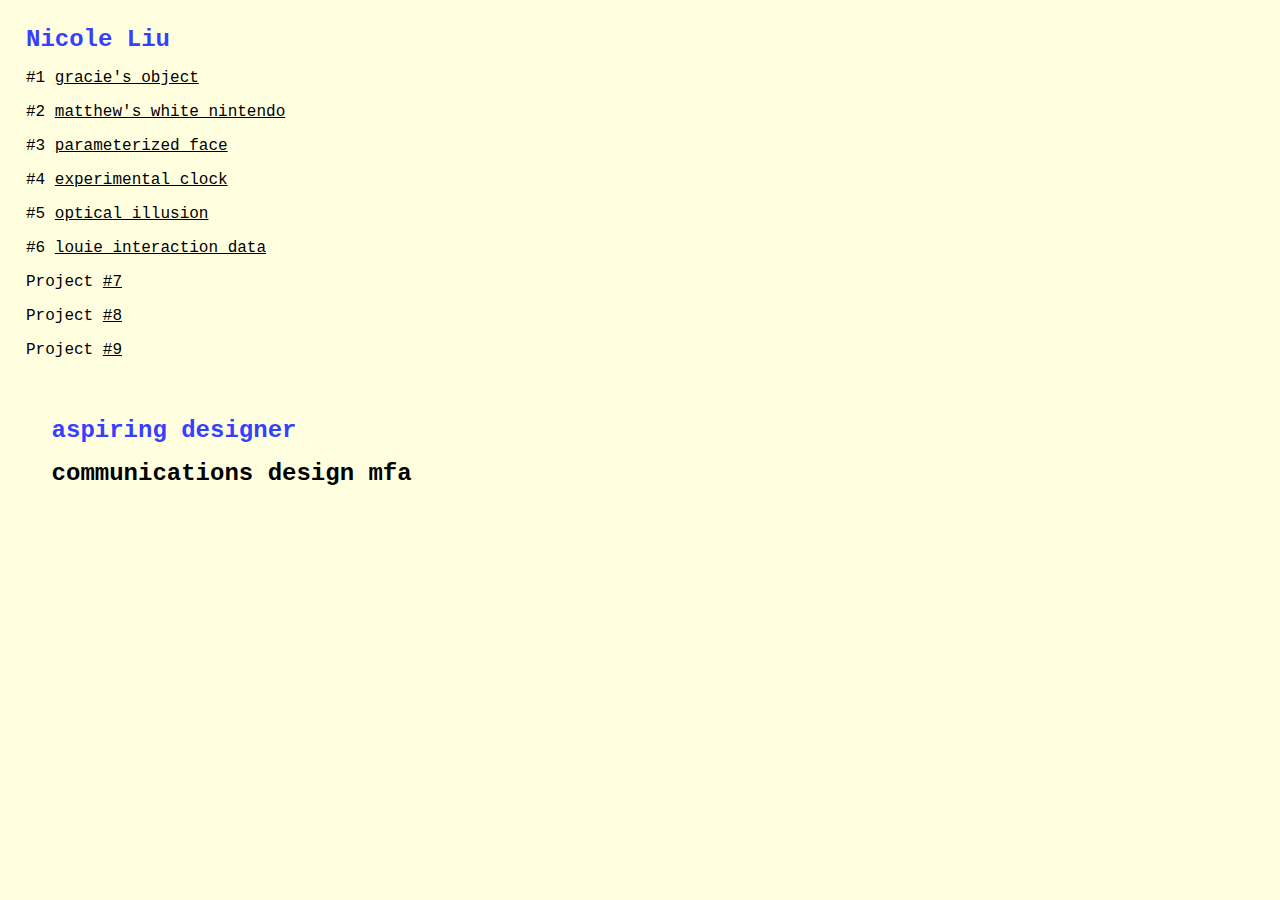
<file: index.html>
<!DOCTYPE html>
<html lang="en">
  <head>
    <title>Nicole Liu | Critical Computation Portfolio</title>
    <meta charset="utf-8" />
    <meta http-equiv="X-UA-Compatible" content="IE=edge" />
    <meta name="viewport" content="width=device-width, initial-scale=1" />

    <!-- import the webpage's stylesheet -->
    <link rel="stylesheet" href="style.css" />

    <!-- import the webpage's javascript file -->
    <script src="/script.js" defer></script>

  </head>
  <body>
    
<!-- navigation menu -->
    <nav>
      <h1>Nicole Liu</h1>
      <ul>
        <li>#1 <a href="p1.html">gracie's object</a></li>
        <li>#2 <a href="p2.html">matthew's white nintendo</a></li>
        <li>#3 <a href="p3.html">parameterized face</a></li>
        <li>#4 <a href="p4.html">experimental clock</a></li>
        <li>#5 <a href="p5.html">optical illusion</a></li>
        <li>#6 <a href="p6.html">louie interaction data</a></li>
        <li>Project <a href="p7.html">#7</a></li>
        <li>Project <a href="p8.html">#8</a></li>
        <li>Project <a href="p9.html">#9</a></li>
      </ul>
    </nav>
    
<!-- main content -->
    <div class="content">
      <h1>
        aspiring designer
      </h1>
      <h2 class="special-h2">
        communications design mfa
      </h2>
    </div>
  </body>
</html>
</file>
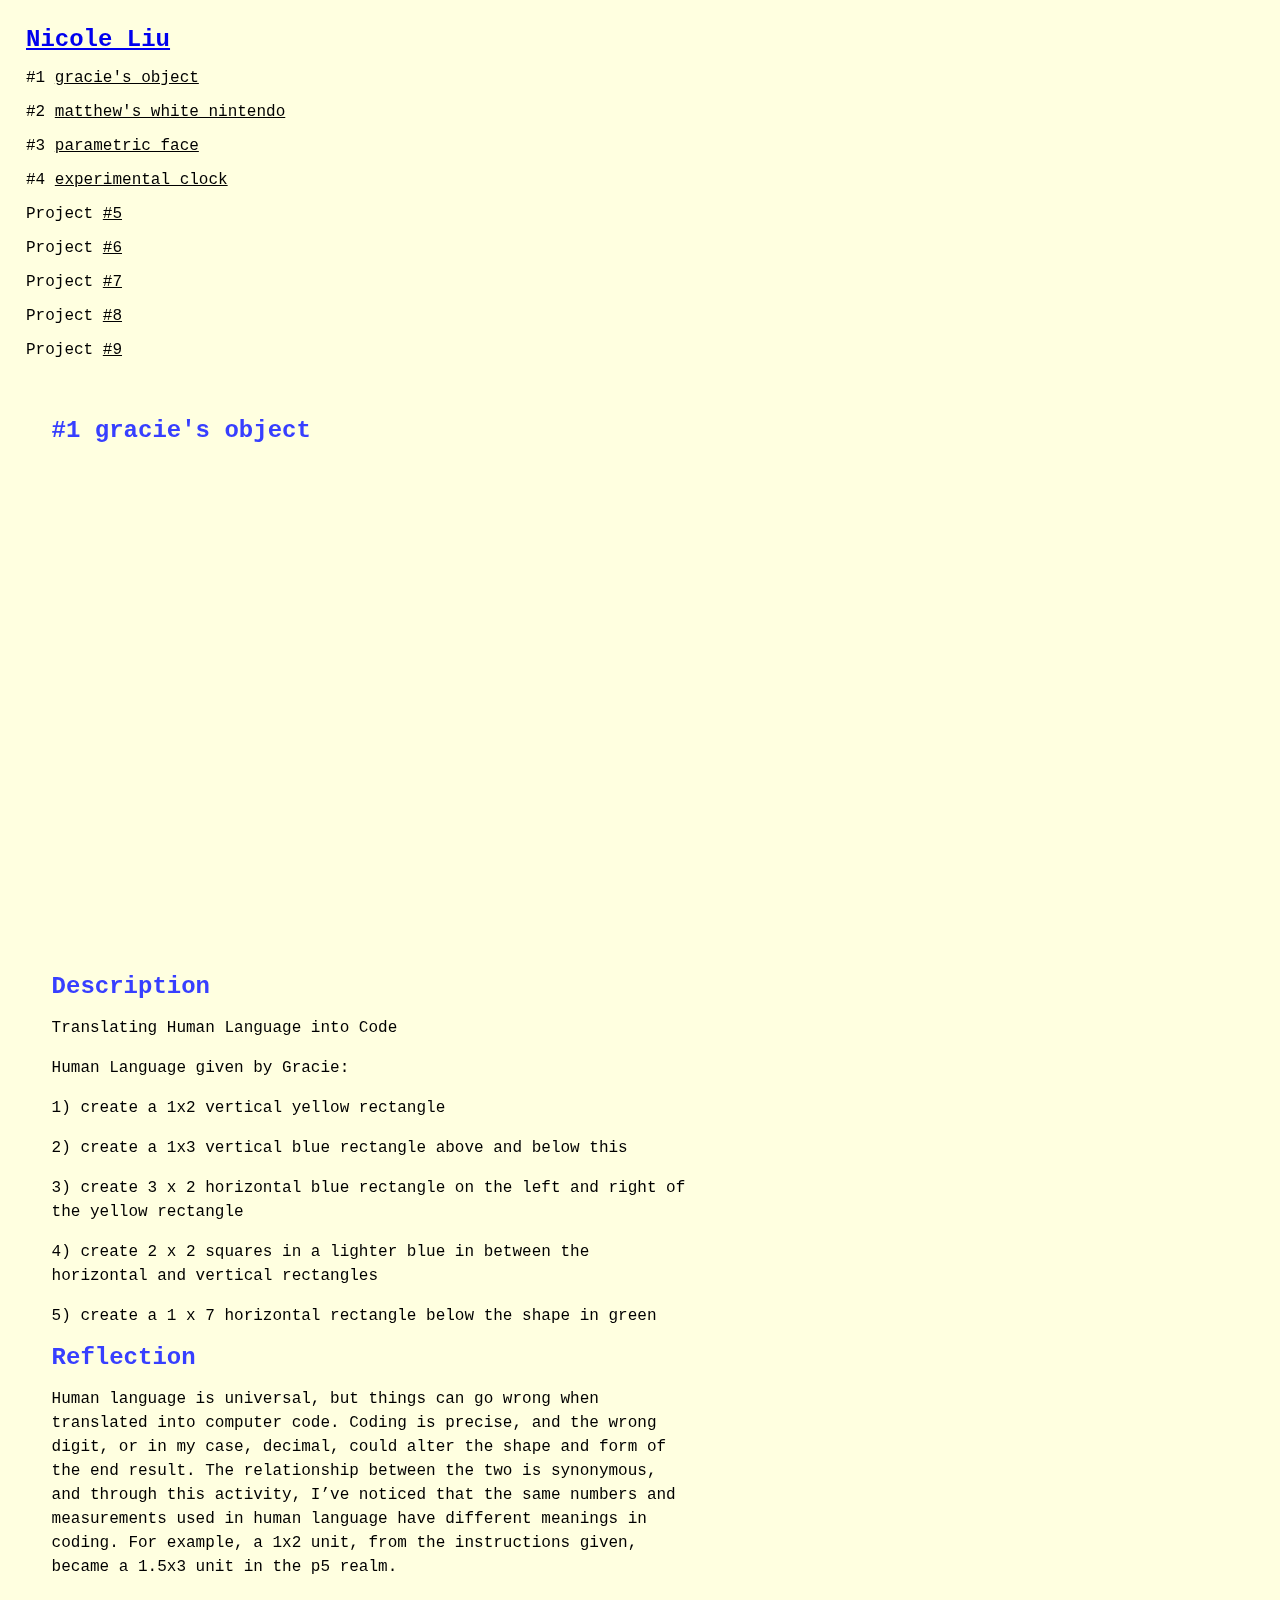
<file: p1.html>
<!DOCTYPE html>
<html lang="en">
  <head>
    <title>gracie's object | Code 2 Portfolio</title>
    <meta charset="utf-8" />
    <meta http-equiv="X-UA-Compatible" content="IE=edge" />
    <meta name="viewport" content="width=device-width, initial-scale=1" />

    <!-- import the webpage's stylesheet -->
    <link rel="stylesheet" href="style.css" />

    <!-- import the webpage's javascript file -->
    <script src="/script.js" defer></script>
  </head>

  <body>
    <!-- navigation menu -->
    <nav>
      <h1><a href="index.html">Nicole Liu</a></h1>
      <ul>
        <li>#1 <a href="p1.html">gracie's object</a></li>
        <li>#2 <a href="p2.html">matthew's white nintendo</a></li>
        <li>#3 <a href="p3.html">parametric face</a></li>
        <li>#4 <a href="p4.html">experimental clock</a></li>
        <li>Project <a href="p5.html">#5</a></li>
        <li>Project <a href="p6.html">#6</a></li>
        <li>Project <a href="p7.html">#7</a></li>
        <li>Project <a href="p8.html">#8</a></li>
        <li>Project <a href="p9.html">#9</a></li>
      </ul>
    </nav>

    <!-- main content -->
    <div class="content">
      <!-- 1. give your project  a titile -->

      <h1>
        #1 gracie's object
      </h1>

      <!-- 2. embed your p5 sketch -->

      <div class="fullwidth">
        <!-- below width and height refers to the dimensions of your sketch-->

        <iframe 
                allow="camera"
          style="width: 500px; height: 500px; overflow: hidden;"
          scrolling="no"
          frameborder="0" src="https://editor.p5js.org/nliu8/full/qN1b0EPiq"></iframe>
      </div>

      <!-- 3. write a short description to describe what the work is about -->
      <h1>
        Description
      </h1>

      <p>
        Translating Human Language into Code
        </p>
        <p>Human Language given by Gracie: 
      </p>
        <p>1) create a 1x2 vertical yellow rectangle
        </p>
        <p>2) create a 1x3 vertical blue rectangle above and below this
        </p>
        <p>3) create 3 x 2 horizontal blue rectangle on the left and right of the yellow rectangle
        </p>
        <p>4) create 2 x 2 squares in a lighter blue in between the horizontal and vertical rectangles
        </p>
        <p>5) create a 1 x 7 horizontal rectangle below the shape in green

      </p>
      <!-- 4. reflection -->
      <h1>
        Reflection
      </h1>

      <p>
        Human language is universal, but things can go wrong when translated into computer code. Coding is precise, and the wrong digit, or in my case, decimal, could alter the shape and form of the end result. The relationship between the two is synonymous, and through this activity, I’ve noticed that the same numbers and measurements used in human language have different meanings in coding. For example, a 1x2 unit, from the instructions given, became a 1.5x3 unit in the p5 realm. 
      </p>

      <!-- 5. reflection -->
  
        
      </p>
    </div>
  </body>
</html>
</file>
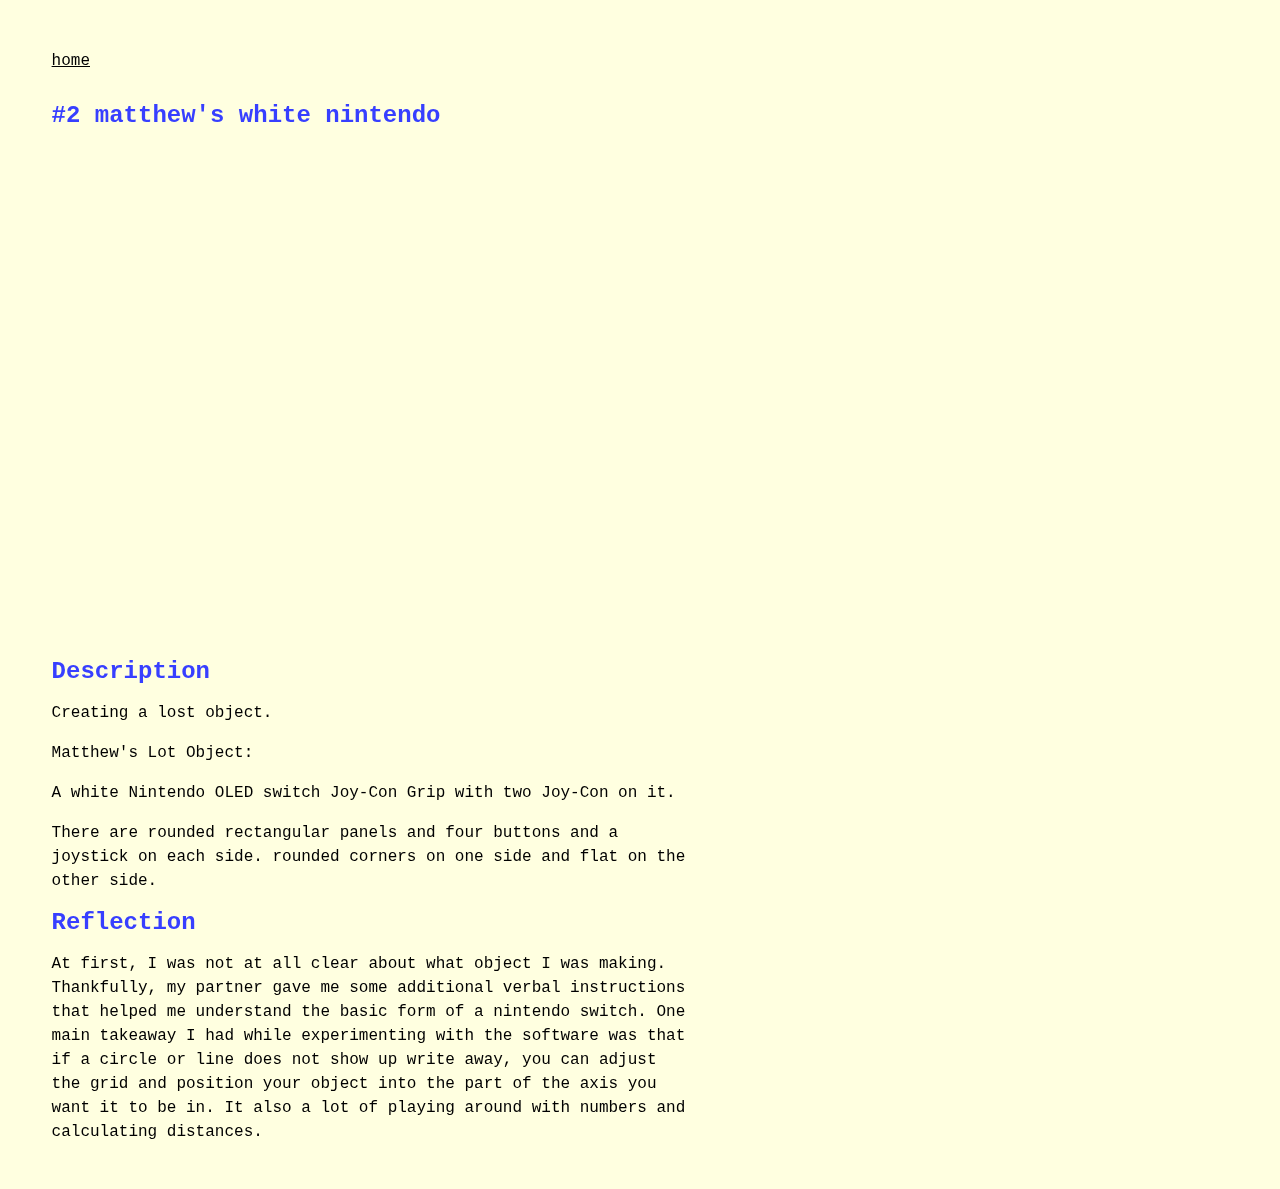
<file: p2.html>
<!DOCTYPE html>
<html lang="en">
  <head>
    <title>matthew's white nintendo | Code 2 Portfolio</title>
    <meta charset="utf-8" />
    <meta http-equiv="X-UA-Compatible" content="IE=edge" />
    <meta name="viewport" content="width=device-width, initial-scale=1" />

    <!-- import the webpage's stylesheet -->
    <link rel="stylesheet" href="style.css" />

    <!-- import the webpage's javascript file -->
    <script src="/script.js" defer></script>
  </head>

  <body>
    <!-- navigation menu -->
    <div class="nav">
      <h1><a href="p2.html">Nicole Liu</a></h1>
      <ul>
        <li>Project <a href="p1.html">#1</a></li>
        <li>Project <a href="p2.html">#2</a></li>
        <li>Project <a href="p3.html">#3</a></li>
        <li>Project <a href="p4.html">#4</a></li>
        <li>Project <a href="p5.html">#5</a></li>
        <li>Project <a href="p6.html">#6</a></li>
        <li>Project <a href="p7.html">#7</a></li>
        <li>Project <a href="p8.html">#8</a></li>
        <li>Project <a href="p9.html">#9</a></li>
      </ul>
    </div>

    <!-- main content -->
    <div class="content">
       <!-- 1. give your project  a titile -->

       <li>
<a href="index.html">home</a></li>
      <h1>

 #2 matthew's white nintendo
      </h1>

      <!-- 2. embed your p5 sketch -->

      <div class="fullwidth">
        <!-- below width and height refers to the dimensions of your sketch-->

        <iframe 
                allow="camera"
          style="width: 500px; height: 500px; overflow: hidden;"
          scrolling="no"
          frameborder="0" src="https://editor.p5js.org/nliu8/full/RFnZkA1BV"></iframe>
      </div>

      <!-- 3. write a short description to describe what the work is about -->
      <h1>
        Description
      </h1>

      <p>
        Creating a lost object.
        </p>
        <p>Matthew's Lot Object:
        </p>
        <p>A white Nintendo OLED switch Joy-Con Grip  with two Joy-Con on it. 
        </p>
        <p>There are rounded rectangular panels and four buttons and a joystick on each side. rounded corners on one side and flat on the other side. 

      </p>

      <!-- 4. reflection -->
      <h1>
        Reflection
      </h1>

      <p>
        At first, I was not at all clear about what object I was making. Thankfully, my partner gave me some additional verbal instructions that helped me understand the basic form of a nintendo switch. One main takeaway I had while experimenting with the software was that if a circle or line does not show up write away, you can adjust the grid and position your object into the part of the axis you want it to be in. It also a lot of playing around with numbers and calculating distances.
      </p>

      <!-- 5. reflection -->
      <h1>
        
      </p>
    </div>
  </body>
</html>

    
      </p>
    </div>
  </body>
</html>
</file>
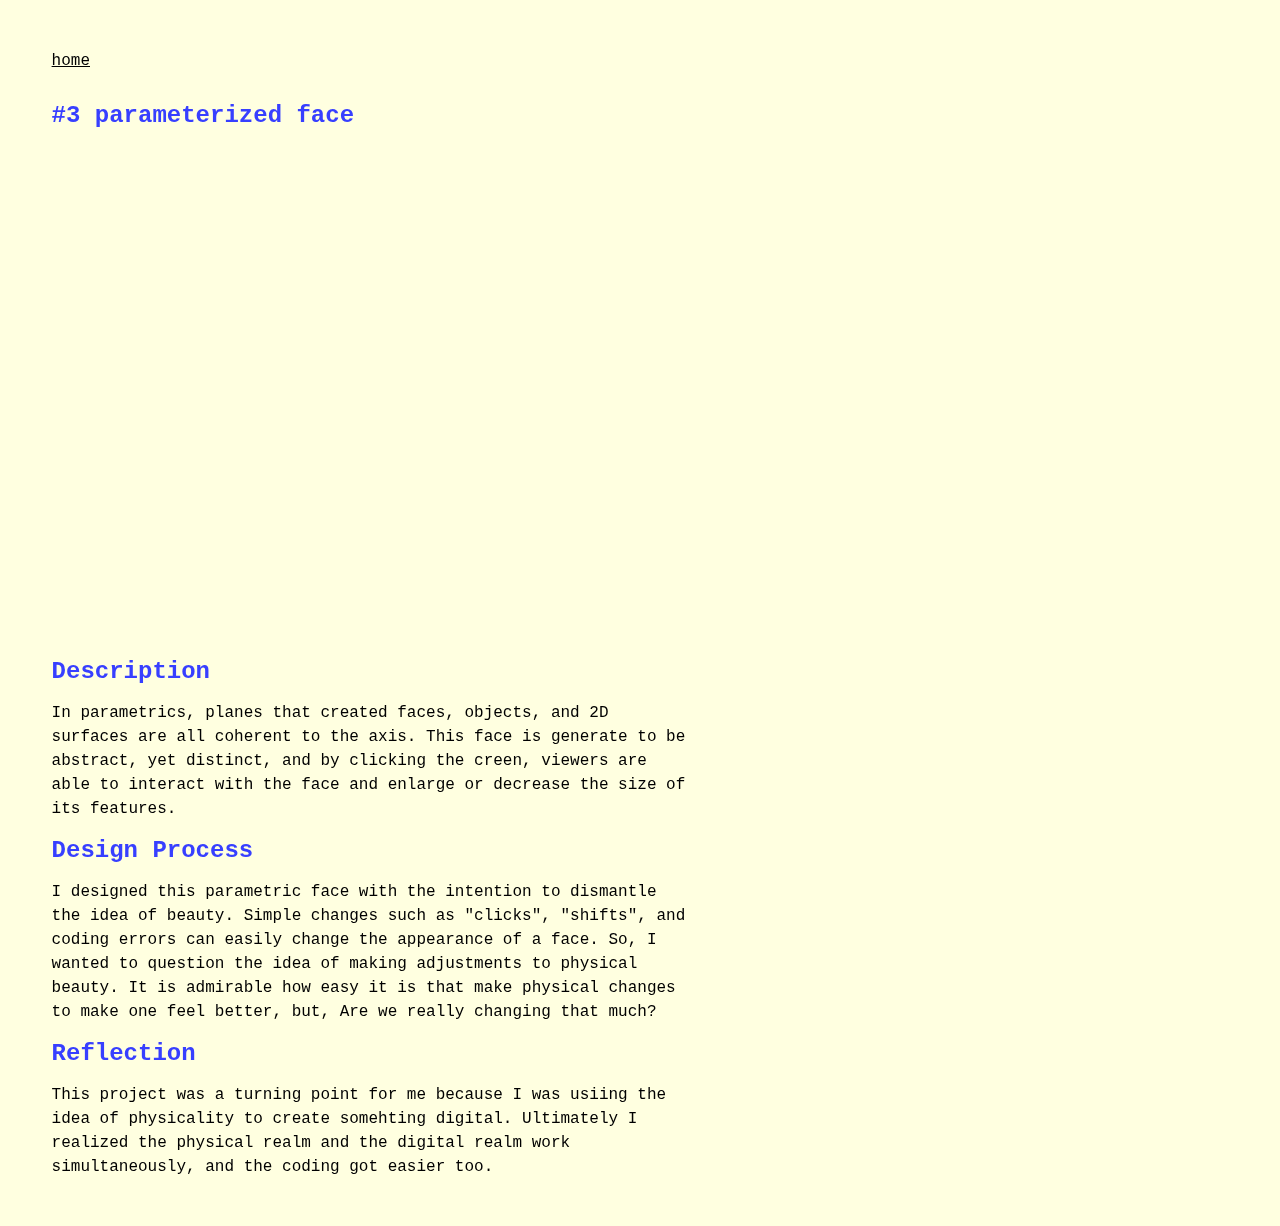
<file: p3.html>
<!DOCTYPE html>
<html lang="en">
  <head>
    <title>parameterized face | Code 2 Portfolio</title>
    <meta charset="utf-8" />
    <meta http-equiv="X-UA-Compatible" content="IE=edge" />
    <meta name="viewport" content="width=device-width, initial-scale=1" />

    <!-- import the webpage's stylesheet -->
    <link rel="stylesheet" href="style.css" />

    <!-- import the webpage's javascript file -->
    <script src="/script.js" defer></script>
  </head>

  <body>
    <!-- navigation menu -->
    <div class="nav">
      <h1><a href="p1.html">Nicole Liu</a></h1>
      <ul>
        <li>Project <a href="p1.html">#1</a></li>
        <li>Project <a href="p2.html">#2</a></li>
        <li>Project <a href="p3.html">#3</a></li>
        <li>Project <a href="p4.html">#4</a></li>
        <li>Project <a href="p5.html">#5</a></li>
        <li>Project <a href="p6.html">#6</a></li>
        <li>Project <a href="p7.html">#7</a></li>
        <li>Project <a href="p8.html">#8</a></li>
        <li>Project <a href="p9.html">#9</a></li>
      </ul>
    </div>
 <!-- main content -->
    <div class="content">
       <!-- 1. give your project  a titile -->
 <li>
<a href="index.html">home</a></li>
      <h1>
        #3 parameterized face
      </h1>

      <!-- 2. embed your p5 sketch -->

      <div class="fullwidth">
        <!-- below width and height refers to the dimensions of your sketch-->

        <iframe 
                allow="camera"
          style="width: 500px; height: 500px; overflow: hidden;"
          scrolling="no"
          frameborder="0" src="https://editor.p5js.org/nliu8/full/dDVDvk7Z6"></iframe>
      </div>

      <!-- 3. write a short description to describe what the work is about -->
      <h1>
        Description
      </h1>

      <p>
        In parametrics, planes that created faces, objects, and 2D surfaces are all coherent to the axis. This face is generate to be abstract, yet distinct, and by clicking the creen, viewers are able to interact with the face and enlarge or decrease the size of its features.
      </p>

      <!-- 4. reflection -->
      <h1>
        Design Process
      </h1>

      <p>
        I designed this parametric face with the intention to dismantle the idea of beauty. Simple changes such as "clicks", "shifts", and coding errors can easily change the appearance of a face. So, I wanted to question the idea of making adjustments to physical beauty. It is admirable how easy it is that make physical changes to make one feel better, but, Are we really changing that much?
      </p>


      <!-- 4. reflection -->
      <h1>
        Reflection
      </h1>

      <p>
       This project was a turning point for me because I was usiing the idea of physicality to create somehting digital. Ultimately I realized the physical realm and the digital realm work simultaneously, and the coding got easier too.
      </p>

     
    </div>
  </body>
</html>
</file>
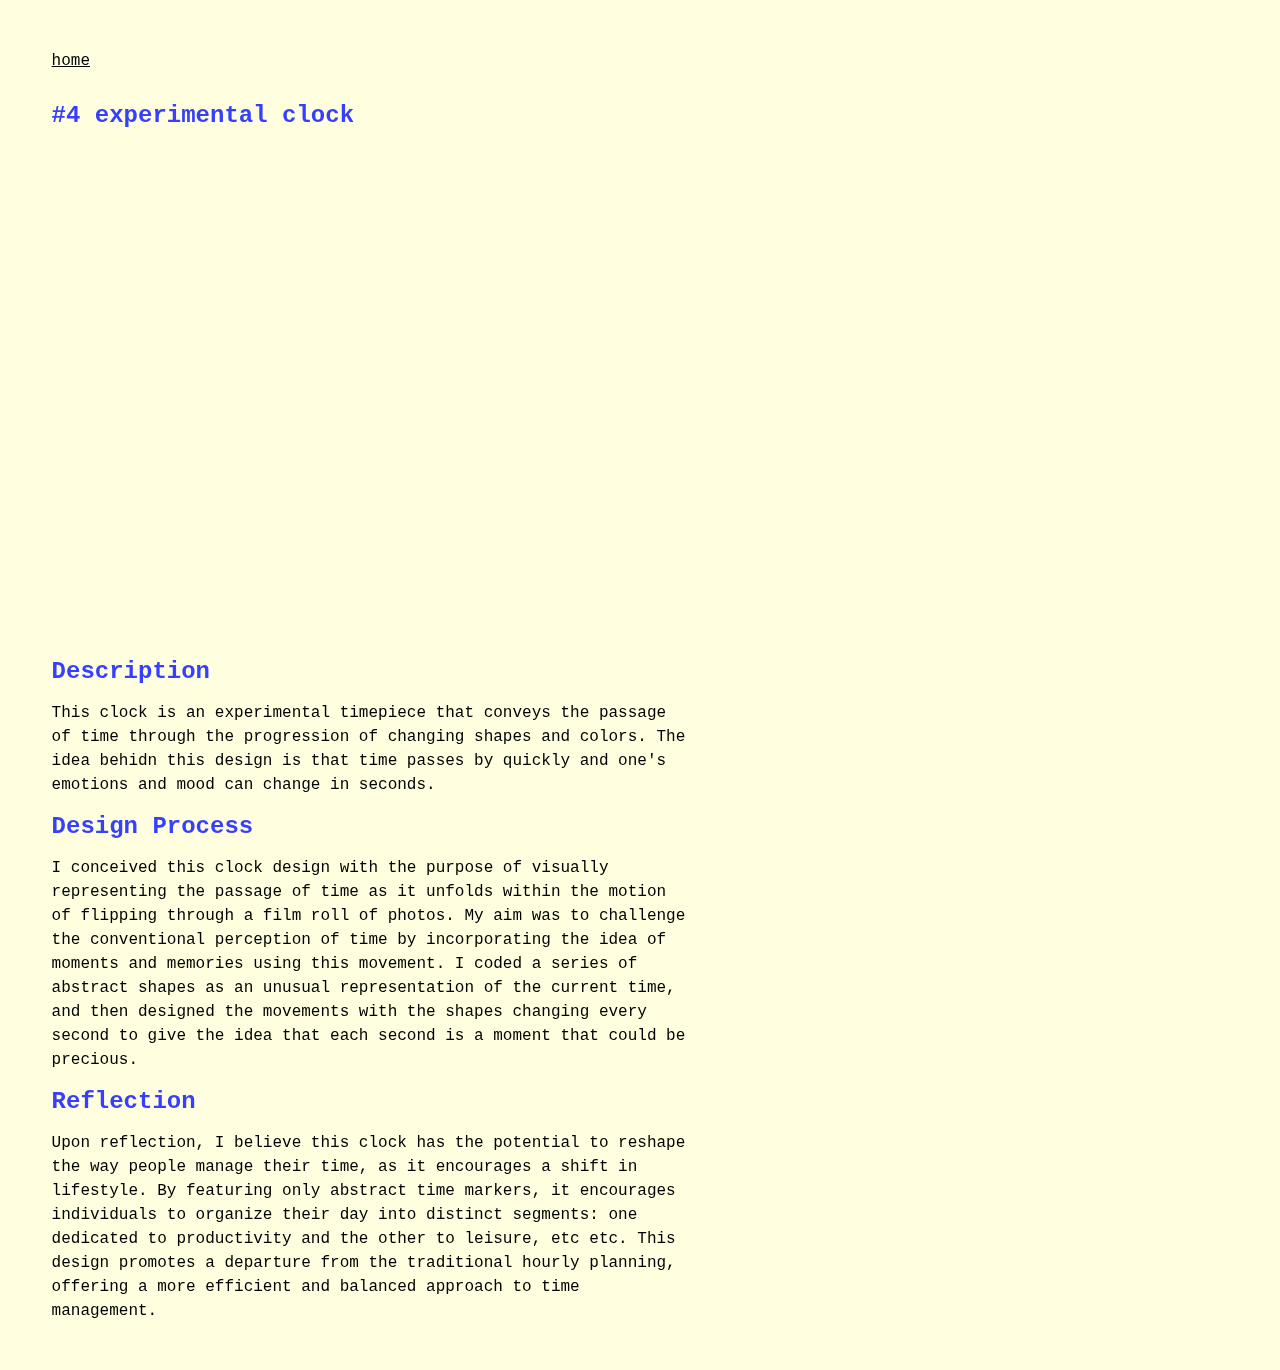
<file: p4.html>
<!DOCTYPE html>
<html lang="en">
  <head>
    <title>Your Name | Code 2 Portfolio</title>
    <meta charset="utf-8" />
    <meta http-equiv="X-UA-Compatible" content="IE=edge" />
    <meta name="viewport" content="width=device-width, initial-scale=1" />

    <!-- import the webpage's stylesheet -->
    <link rel="stylesheet" href="style.css" />

    <!-- import the webpage's javascript file -->
    <script src="/script.js" defer></script>
  </head>

  <body>
    <!-- navigation menu -->
    <div class="nav">
      <h1><a href="p1.html">Nicole Liu</a></h1>
      <ul>
        <li>Project <a href="p1.html">#1</a></li>
        <li>Project <a href="p2.html">#2</a></li>
        <li>Project <a href="p3.html">#3</a></li>
        <li>Project <a href="p4.html">#4</a></li>
        <li>Project <a href="p5.html">#5</a></li>
        <li>Project <a href="p6.html">#6</a></li>
        <li>Project <a href="p7.html">#7</a></li>
        <li>Project <a href="p8.html">#8</a></li>
        <li>Project <a href="p9.html">#9</a></li>
      </ul>
    </div>

    <!-- main content -->
    <div class="content">
      <!-- 1. give your project  a titile -->
 <li>
<a href="index.html">home</a></li>
      <h1>
        #4 experimental clock
      </h1>

      <!-- 2. embed your p5 sketch -->

      <div class="fullwidth">
        <!-- below width and height refers to the dimensions of your sketch-->

        <iframe 
                allow="camera"
          style="width: 500px; height: 500px; overflow: hidden;"
          scrolling="no"
          frameborder="0" src="https://editor.p5js.org/nliu8/full/Tbyc9p8Me"></iframe>

      </div>

      <!-- 3. write a short description to describe what the work is about -->
      <h1>
        Description
      </h1>

      <p>
        This clock is an experimental timepiece that conveys the passage of time through the progression of changing shapes and colors. The idea behidn this design is that time passes by quickly and one's emotions and mood can change in seconds.
      </p>

      <!-- 4. reflection -->
      <h1>
        Design Process
      </h1>

      <p>
        I conceived this clock design with the purpose of visually representing the passage of time as it unfolds within the motion of flipping through a film roll of photos. My aim was to challenge the conventional perception of time by incorporating the idea of moments and memories using this movement. I coded a series of abstract shapes as an unusual representation of the current time, and then designed the movements with the shapes changing every second to give the idea that each second is a moment that could be precious. 
      </p>


      <!-- 4. reflection -->
      <h1>
        Reflection
      </h1>

      <p>
       Upon reflection, I believe this clock has the potential to reshape the way people manage their time, as it encourages a shift in lifestyle. By featuring only abstract time markers, it encourages individuals to organize their day into distinct segments: one dedicated to productivity and the other to leisure, etc etc. This design promotes a departure from the traditional hourly planning, offering a more efficient and balanced approach to time management.
    
    </div>
  </body>
</html>
      <p>
</file>
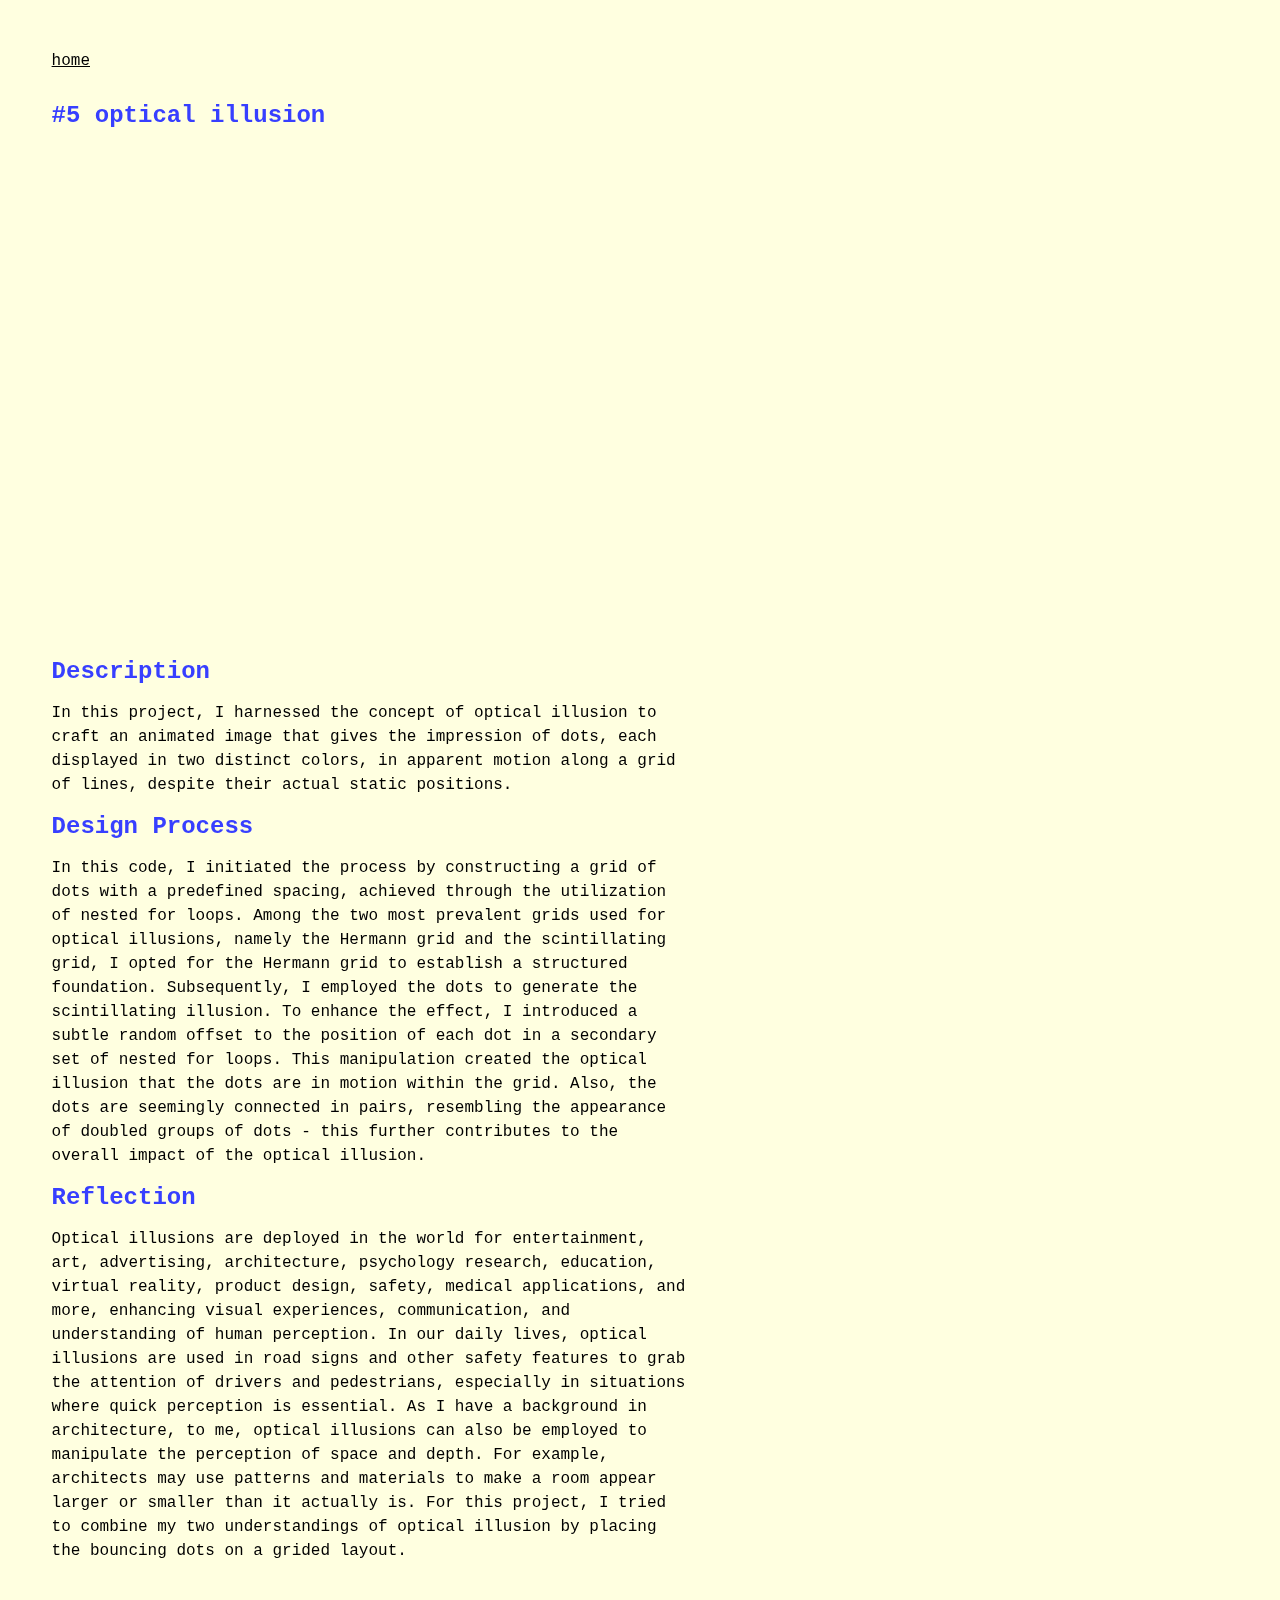
<file: p5.html>
<!DOCTYPE html>
<html lang="en">
  <head>
    <title>optical illusion | Code 2 Portfolio</title>
    <meta charset="utf-8" />
    <meta http-equiv="X-UA-Compatible" content="IE=edge" />
    <meta name="viewport" content="width=device-width, initial-scale=1" />

    <!-- import the webpage's stylesheet -->
    <link rel="stylesheet" href="style.css" />

    <!-- import the webpage's javascript file -->
    <script src="/script.js" defer></script>
  </head>

  <body>
    <!-- navigation menu -->
    <div class="nav">
      <h1>Your Name</h1>
      <ul>
        <li>Project <a href="p1.html">#1</a></li>
        <li>Project <a href="p2.html">#2</a></li>
        <li>Project <a href="p3.html">#3</a></li>
        <li>Project <a href="p4.html">#4</a></li>
        <li>Project <a href="p5.html">#5</a></li>
        <li>Project <a href="p6.html">#6</a></li>
        <li>Project <a href="p7.html">#7</a></li>
        <li>Project <a href="p8.html">#8</a></li>
        <li>Project <a href="p9.html">#9</a></li>
      </ul>
    </div>

    <!-- main content -->
    <div class="content">
      <li>
<a href="index.html">home</a></li>
      <h1>
        #5 optical illusion
      </h1>

      <!-- 2. embed your p5 sketch -->

      <div class="fullwidth">
        <!-- below width and height refers to the dimensions of your sketch-->

        <iframe 
                allow="camera"
          style="width: 500px; height: 500px; overflow: hidden;"
          scrolling="no"
          frameborder="0" src="https://editor.p5js.org/nliu8/full/83XmQXCJ8Q"></iframe>
      </div>

      <!-- 3. write a short description to describe what the work is about -->
      <h1>
        Description
      </h1>

      <p>
        In this project, I harnessed the concept of optical illusion to craft an animated image that gives the impression of dots, each displayed in two distinct colors, in apparent motion along a grid of lines, despite their actual static positions. 
      </p>

      <!-- 4. reflection -->
      <h1>
        Design Process
      </h1>

      <p>
        In this code, I initiated the process by constructing a grid of dots with a predefined spacing, achieved through the utilization of nested for loops. Among the two most prevalent grids used for optical illusions, namely the Hermann grid and the scintillating grid, I opted for the Hermann grid to establish a structured foundation. Subsequently, I employed the dots to generate the scintillating illusion. To enhance the effect, I introduced a subtle random offset to the position of each dot in a secondary set of nested for loops. This manipulation created the optical illusion that the dots are in motion within the grid. Also, the dots are seemingly connected in pairs, resembling the appearance of doubled groups of dots - this further contributes to the overall impact of the optical illusion.
      </p>


      <!-- 4. reflection -->
      <h1>
        Reflection
      </h1>

      <p>
       Optical illusions are deployed in the world for entertainment, art, advertising, architecture, psychology research, education, virtual reality, product design, safety, medical applications, and more, enhancing visual experiences, communication, and understanding of human perception. In our daily lives, optical illusions are used in road signs and other safety features to grab the attention of drivers and pedestrians, especially in situations where quick perception is essential. As I have a background in architecture, to me, optical illusions can also be employed to manipulate the perception of space and depth. For example, architects may use patterns and materials to make a room appear larger or smaller than it actually is. For this project, I tried to combine my two understandings of optical illusion by placing the bouncing dots on a grided layout.
      <p>
     
  
    </div>
  </body>
</html>
</file>
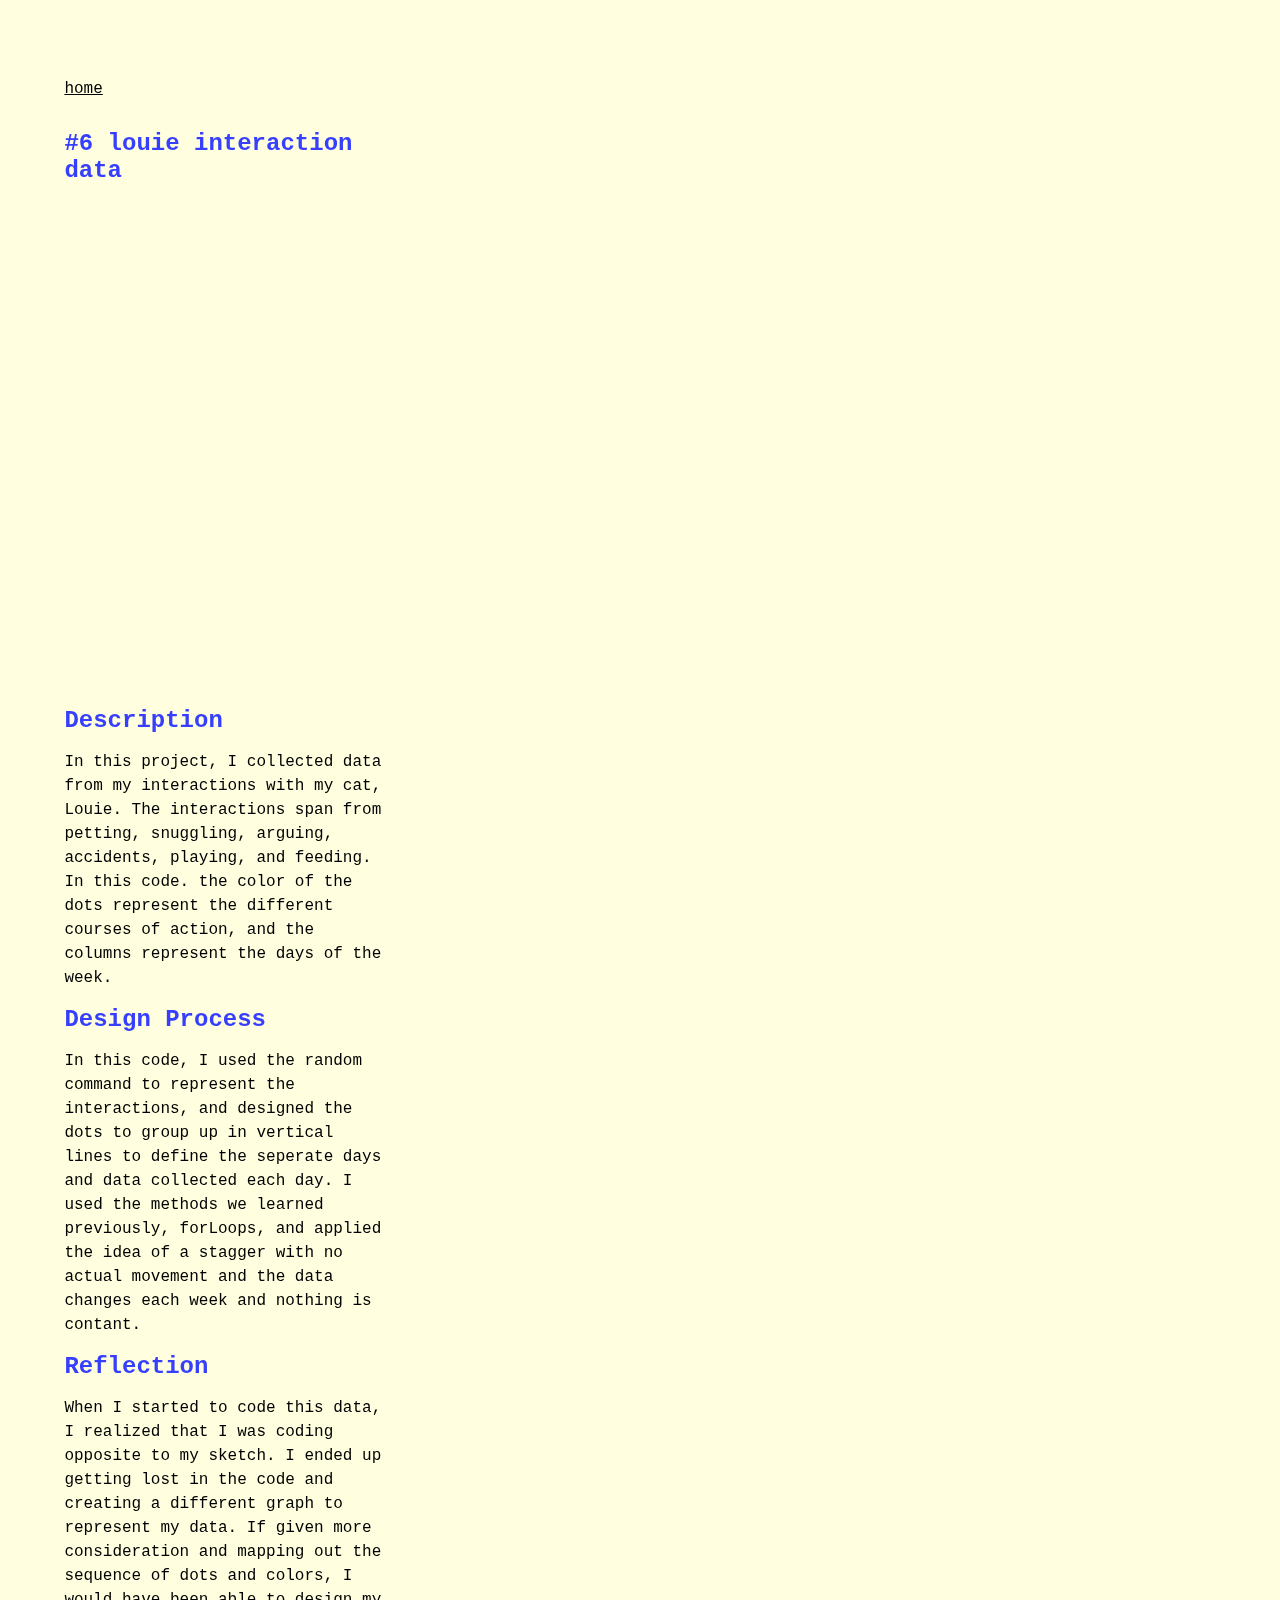
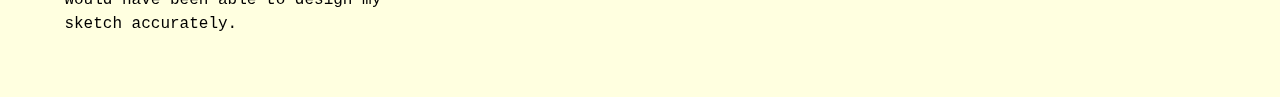
<file: p6.html>
<!DOCTYPE html>
<html lang="en">
  <head>
    <title>louie interaction data</title>
    <meta charset="utf-8" />
    <meta http-equiv="X-UA-Compatible" content="IE=edge" />
    <meta name="viewport" content="width=device-width, initial-scale=1" />

    <!-- import the webpage's stylesheet -->
    <link rel="stylesheet" href="style.css" />

    <!-- import the webpage's javascript file -->
    <script src="/script.js" defer></script>
  </head>

  <body>
    <!-- navigation menu -->
    <div class="nav">
      <h1>Nicole Liu</h1>
      <ul>
        <li>Project <a href="p1.html">#1</a></li>
        <li>Project <a href="p2.html">#2</a></li>
        <li>Project <a href="p3.html">#3</a></li>
        <li>Project <a href="p4.html">#4</a></li>
        <li>Project <a href="p5.html">#5</a></li>
        <li>Project <a href="p6.html">#6</a></li>
        <li>Project <a href="p7.html">#7</a></li>
        <li>Project <a href="p8.html">#8</a></li>
        <li>Project <a href="p9.html">#9</a></li>
      </ul>
    </div>

    <!-- main content -->
    <div class="content">
      <p>
        <!-- main content -->
    <div class="content">
       <!-- 1. give your project  a titile -->

       <li>
<a href="index.html">home</a></li>
      <h1>

 #6 louie interaction data
      </h1>

      <!-- 2. embed your p5 sketch -->

      <div class="fullwidth">
        <!-- below width and height refers to the dimensions of your sketch-->

        <iframe 
                allow="camera"
          style="width: 500px; height: 500px; overflow: hidden;"
          scrolling="no"
          frameborder="0" src="https://editor.p5js.org/nliu8/full/NszSlNGbc"></iframe>
      </div>

       <!-- 3. write a short description to describe what the work is about -->
      <h1>
        Description
      </h1>

      <p>
        In this project, I collected data from my interactions with my cat, Louie. The interactions span from petting, snuggling, arguing, accidents, playing, and feeding. In this code. the color of the dots represent the different courses of action, and the columns represent the days of the week. 
      </p>

      <!-- 4. reflection -->
      <h1>
        Design Process
      </h1>

      <p>
        In this code, I used the random command to represent the interactions, and designed the dots to group up in vertical lines to define the seperate days and data collected each day. I used the methods we learned previously, forLoops, and applied the idea of a stagger with no actual movement and the data changes each week and nothing is contant.
      </p>


      <!-- 4. reflection -->
      <h1>
        Reflection
      </h1>

      <p>
       When I started to code this data, I realized that I was coding opposite to my sketch. I ended up getting lost in the code and creating a different graph to represent my data. If given more consideration and mapping out the sequence of dots and colors, I would have been able to design my sketch accurately.
      <p>
     
  
    </div>
  </body>
</html>
</file>
<file: style.css>
/* CSS files add styling rules to your content */

body {
  font-family: monospace;
  margin: 2em;
  width: 100%;
  height: 100%;
  background-color: lightyellow;
}

h1 {
  color: #373fff;
  font-size: 18pt;
}
.special-h2{
  margin-top:0;
}
h2 {
  font-size: 18pt;
/*   margin-top:0; */
}

button {
  font-family: "Inconsolata", monospace;
  background-color: black;
  border: none;
  color: white;
  padding: 10px 10px;
  width: 100%;
  /*   text-align: center; */
  text-decoration: none;
  display: inline-block;
  font-size: 16px;
  margin: 30px 2px;
  cursor: pointer;
}

p {
  font-size: 12pt;
  line-height: 18pt;
}

.left {
  width: 15%;
  padding: 1% 1% 1% 0;
  float: left;
  display: inline-block;
  /*   background-color: red; */
}

.center {
  width: 15%;
  padding: 1%;
  float: left;
  display: inline-block;
}

.right {
  width: 60%;
  padding: 1%;
  float: left;
  display: inline-block;
}

.nav {
  padding: 2%;
  width: 26%;
  height: 100%;
  display: inline-block;
  float: left;
  /*     background-color:red; */
}

.content {
  padding: 2%;
  width: 50%;
  display: inline-block;
  float: left;
  /*   background-color:yellow; */
}

ul {
  margin: 0;
  padding: 0;
}

li {
  font-size: 12pt;
  list-style-type: none;
  padding-bottom: 1em;
}

li.bullet {
  list-style-type: "- ";
  margin: 1%;
  padding: 0;
}

li.bullet a {
  color: blue;
}

li a {
  color: black;
  /*   text-decoration: none; */
}

iframe {
  margin: 0;
  padding: 0;
  border: none;
  width: 100%;
  /*   height: 400px; */
  display: inline-block;
  float: left;
  margin-bottom: 2%;
}

.full-width-box {
  width: 100%;
  margin-bottom: 2%;
  display: inline-block;
  float: left;
}

img {
  height: 400px;
  display: inline-block;
  float: left;
  margin-bottom: 2%;
  margin-right: 2%;
}

body .gist .gist-file {
  margin-bottom: 0;
  border: 1px dashed #adb5bd;
  border-radius: 0;
}

body .gist .gist-data {
  border-bottom: none;
  border-radius: 0;
  background-color: #f1f3f5;

}

body .gist .blob-wrapper {
  border-radius: 0;
}

body .gist .highlight {
  background-color: transparent;
  font-family: "Droid Sans Mono", monospace;
  font-size: 14px;
}

body .gist .highlight td {
  padding: 5px 15px !important;
  line-height: 1;
  font-family: inherit;
  font-size: inherit;
}

body .gist tr:first-child td {
  padding-top: 15px !important;
}

body .gist tr:last-child td {
  padding-bottom: 15px !important;
}

body .gist .blob-num {
  color: #ced4da;
  background-color: #495057;
  pointer-events: none;
}

body .gist .gist-meta {
  display: none;
}

.nav-link {
  font-size: 18px;
  line-height: 27px;
  cursor: pointer;
}
.nav-link a,
.nav-link a:visited {
  color: black;
  text-decoration: none;
}

#toggle {
  display: none;
}

@media only screen and (max-width: 600px) {
  body {
    font-family: "Inconsolata", monospace;
    margin: 1%;
    width: 98%;
    height: 100%;
  }
  .nav {
    width: 100%;
  }
  .content {
    width: 100%;
    float: left;
  }

  img {
    width: 100%;
    height: auto;
  }
}

.myBox {
  /*   background: red; */

  padding-left: 10px;
  padding-right: 10px;
  padding-top: 10px;
  padding-bottom: 10px;

  margin-left: 10px;
  margin-right: 10px;
  margin-top: 10px;
  margin-bottom: 10px;

  border: 1px solid black;
}

.fullwidth {
  width: 100%;
  float: left;
}

.nav{
  display: none;
}
</file>
